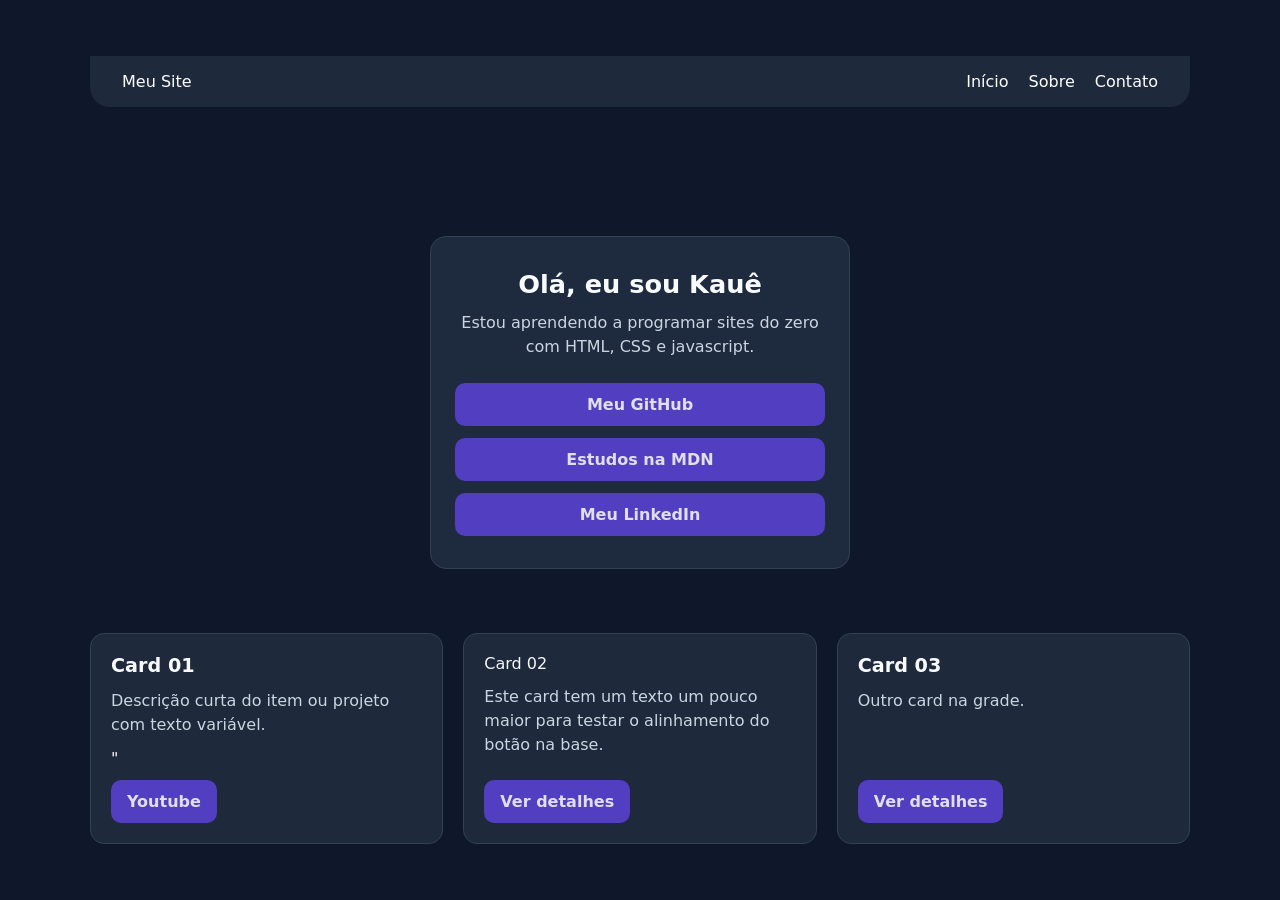
<file: minha-primeira-pagina/index.html>
<!DOCTYPE html>
<html lang="pt-br">
<head>
    <meta charset="UTF-8" />
    <meta name="viewport" content="width=device-width, initial-scale=1.0" />
    <title>Meu perfil na web</title>
    <link rel="stylesheet" href="style.css" />
    <!-- uso o link acima para importar o arquivo de estilo CSS -->

 <style>
    * {
      box-sizing: border-box;
      margin: 0;
      padding: 0;
    }

    .topo {
      display: flex;
      justify-content: space-between;
      align-items: center;
      padding: 16px 32px;
      background-color: #1e293b;
      color: #ffffff;
      
    }

    .menu {
      display: flex;
      gap: 20px;
      list-style: none;
    }

    .menu a {
      color: #ffffff;
      text-decoration: none;
    }
  </style>

</head>
<body>

 <header class="topo">
    <div class="logo" >Meu Site</div>
    <nav aria-label="Navegação principal">
      <ul class="menu">
        <li><a href="#inicio">Início</a></li>
        <li><a href="#sobre">Sobre</a></li>
        <li><a href="#contato">Contato</a></li>
      </ul>
    </nav>
  </header>

  <main>
    <!-- Conteúdo principal da página -->
  </main>

    <main class="cartao">
        <h1>Olá, eu sou Kauê</h1>
        <p class="bio">
            Estou aprendendo a programar sites do zero com HTML, CSS e javascript.
        </p>

        <div class="links">
            <a href="https://www.github.com" target="_blank" rel="noopener noreferrer">Meu GitHub</a>
            <a href="https://developer.mozilla.org/pt-BR" target="_blank" rel="noopener noreferrer">Estudos na MDN</a>
            <a href="https://www.linkedin.com" target="_blank" rel="noopener noreferrer">Meu LinkedIn</a>
        </div>
    </main>
    
    
         <div class="links">
     <footer>
     <section class="vitrine">
  <article class="card" >
    <h2>Card 01</h2>
    <p>Descrição curta do item ou projeto com texto variável.</p>"
    <a href="https://www.youtube.com" class="btn">Youtube</a>
  </article>

  <article class="card"
    <h2>Card 02</h2>
    <p>Este card tem um texto um pouco maior para testar o alinhamento do botão na base.</p>
    <a href="#" class="btn">Ver detalhes</a>
  </article>

  <article class="card">
    <h2>Card 03</h2>
    <p>Outro card na grade.</p>
    <a href="#" class="btn">Ver detalhes</a>
  </article>
</section>
    </footer> 
    </div>  

</body> 
</html>
</file>
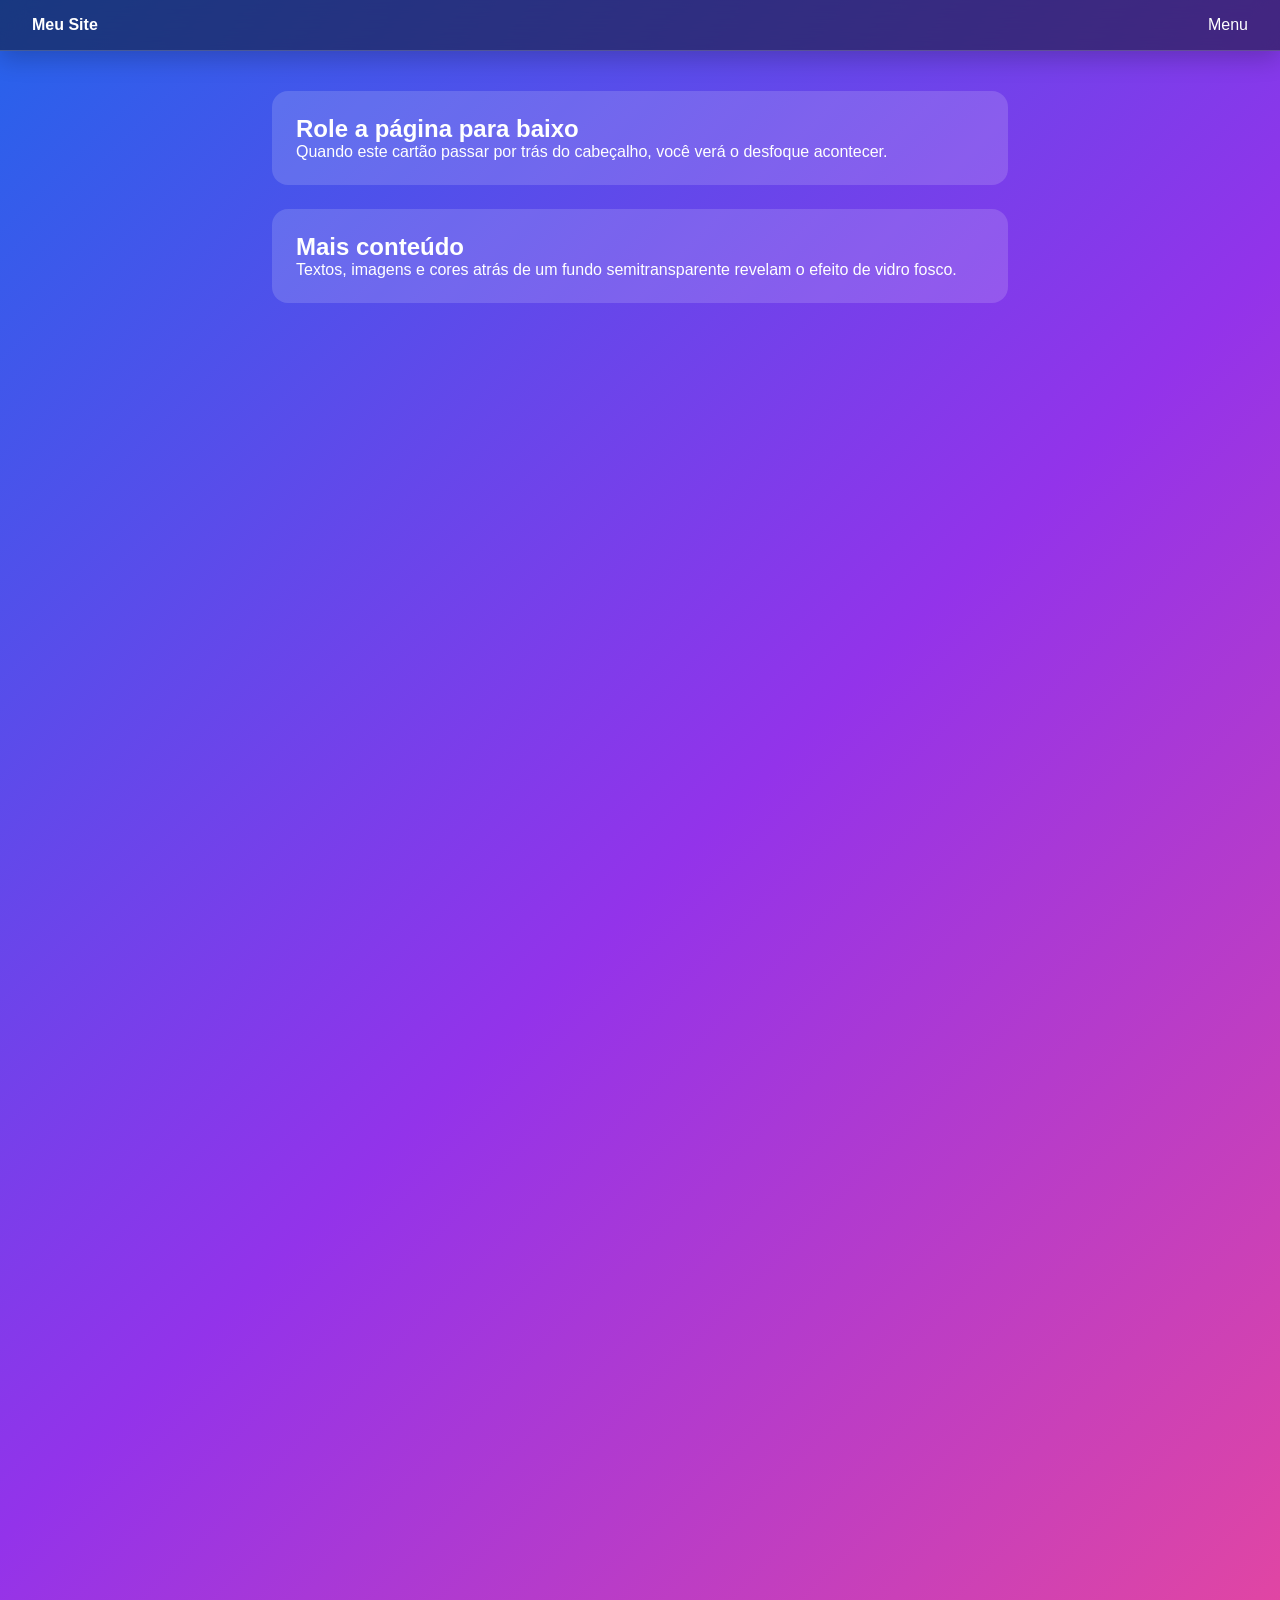
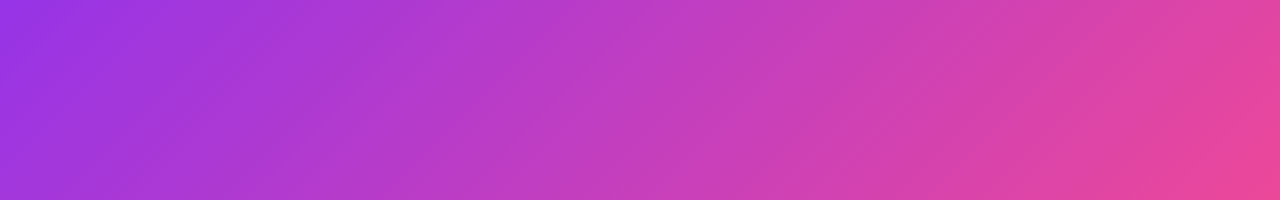
<file: projeto 2/a.html>
<!DOCTYPE html>
<html lang="pt-BR">
<head>
  <meta charset="UTF-8">
  <meta name="viewport" content="width=device-width, initial-scale=1.0">
  <title>Teste de Vidro Fosco</title>
  <style>
    * {
      box-sizing: border-box;
      margin: 0;
      padding: 0;
    }

    body {
      min-height: 200vh; /* Garante rolagem para testar o efeito */
      font-family: sans-serif;
      background: linear-gradient(135deg, #2563eb, #9333ea, #ec4899);
      color: #ffffff;
    }

    .topo-vidro {
      position: sticky;
      top: 0;
      z-index: 100;
      display: flex;
      justify-content: space-between;
      align-items: center;
      padding: 16px 32px;

      /* Fundo semitransparente */
      background-color: rgba(15, 23, 42, 0.55);

      /* Desfoque do que passa por trás */
      backdrop-filter: blur(12px);
      -webkit-backdrop-filter: blur(12px);

      box-shadow: 0 8px 24px rgba(0, 0, 0, 0.2);
      border-bottom: 1px solid rgba(255, 255, 255, 0.18);
    }

    .conteudo {
      padding: 40px 32px;
      max-width: 800px;
      margin: 0 auto;
    }

    .card {
      background: rgba(255, 255, 255, 0.15);
      padding: 24px;
      border-radius: 16px;
      margin-bottom: 24px;
    }
  </style>
</head>
<body>
  <header class="topo-vidro">
    <strong>Meu Site</strong>
    <span>Menu</span>
  </header>

  <main class="conteudo">
    <div class="card">
      <h2>Role a página para baixo</h2>
      <p>Quando este cartão passar por trás do cabeçalho, você verá o desfoque acontecer.</p>
    </div>
    <div class="card">
      <h2>Mais conteúdo</h2>
      <p>Textos, imagens e cores atrás de um fundo semitransparente revelam o efeito de vidro fosco.</p>
    </div>
  </main>
</body>
</html>
</file>
<file: minha-primeira-pagina/style.css>
/* Reseta margens padrão e define o tamanho da caixa de forma previsível */
* {
  box-sizing: border-box;
  margin: 0;
  padding: 0;
}

body {
  min-height: 100vh;
  display: grid;
  justify-content: center;
  align-items: center;
  padding: 20px;
  font-family: system-ui, -apple-system, sans-serif;
  background-color: #24396d;
  color: #669ac8;
}

.cartao {
  width: 100%;
  max-width: 420px;
  background-color: #1e2b3f;
  border: 1px solid #334155;
  border-radius: 16px;
  padding: 32px 24px;
  text-align: center;
   max-width: 420px;
  margin: 0 auto;
}

h1 {
  font-size: 1.6rem;
  margin-bottom: 12px;
}

.bio {
  color: #cbd5e1;
  line-height: 1.5;
  margin-bottom: 24px;
}

.links {
  display: flex;
  flex-direction: column;
  gap: 12px;
}

.links a {
  text-decoration: none;
  background-color: #513ec0;
  color: #e2dee7;
  font-weight: 600;
  padding: 12px 16px;
  border-radius: 10px;
  transition: background-color 0.2s ease, transform 0.2s ease;
}

.links a:hover {
  background-color: #171564;
  transform: translateY(-2px);
}

/* Adiciona uma sombra sutil ao cartão para dar profundidade */
* {
  box-sizing: border-box;
  margin: 0;
  padding: 0;
}

body {
  font-family: system-ui, sans-serif;
  background-color: #0f172a;
  color: #f8fafc;
  padding: 24px;
}

/* 1. CSS GRID: Grade responsiva automática */
.vitrine {
  display: grid;
  grid-template-columns: repeat(auto-fit, minmax(260px, 1fr));
  gap: 20px;
  max-width: 1100px;
  margin: 0 auto;
}

/* 2. FLEXBOX: Organiza o conteúdo interno de cada card */
.card {
  display: flex;
  flex-direction: column;
  gap: 12px;
  background-color: #1e293b;
  border: 1px solid #334155;
  border-radius: 14px;
  padding: 20px;
}

.card h2 {
  font-size: 1.2rem;
}

.card p {
  color: #cbd5e1;
  line-height: 1.5;
}

/* Empurra o botão para o fundo do card mesmo se o texto for curto */
* {
  box-sizing: border-box;
  margin: 0;
  padding: 0;

/* 1. CSS GRID: Grade responsiva automática */
.vitrine {
  display: grid;
  grid-template-columns: repeat(auto-fit, minmax(260px, 1fr));
  gap: 20px;
  max-width: 1100px;
  margin: 0 auto;
}

/* 2. FLEXBOX: Organiza o conteúdo interno de cada card */
.card {
  display: flex;
  flex-direction: column;
  gap: 12px;
  background-color: #1e293b;
  border: 1px solid #334155;
  border-radius: 14px;
  padding: 20px;
}

.card .btn-detalhes {
  margin-top: auto;
}
.card h2 {
  font-size: 1.2rem;
}

.card p {
  color: #cbd5e1;
  line-height: 1.5;
}

/* Empurra o botão para o fundo do card mesmo se o texto for curto */
* {
  box-sizing: border-box;
  margin: 0;
  padding: 0;
}


/* 1. CSS GRID: Grade responsiva automática */
.vitrine {
  display: grid;
  grid-template-columns: repeat(auto-fit, minmax(260px, 1fr));
  gap: 20px;
  max-width: 1100px;
  margin: 0 auto;
}

/* 2. FLEXBOX: Organiza o conteúdo interno de cada card */
.card {
  display: flex;
  flex-direction: column;
  gap: 12px;
  background-color: #1e293b;
  border: 1px solid #334155;
  border-radius: 14px;
  padding: 20px;
}

.card h2 {
  font-size: 1.2rem;
}

.card p {
  color: #cbd5e1;
  line-height: 1.5;
}

/* Empurra o botão para o fundo do card mesmo se o texto for curto */
.btn {
  margin-top: auto;
  align-self: flex-start;
  text-decoration: none;
  background-color: #2563eb;
  color: #ffffff;
  font-weight: 600;
  padding: 10px 14px;
  border-radius: 8px;
}

.topo-fixo {
  position: sticky;
  top: 0;
  z-index: 100;
}

.topo {
  display: flex;
  justify-content: space-between;
  align-items: center;
  padding: 16px 32px;
  background-color: #202e45;
  color: #ffeded;
  border-bottom-left-radius: 20px;
  border-bottom-right-radius: 20px;
  
}

.topo-flutuante {
  margin: 12px 16px 0;
  border-radius: 16px;
}






<!-- Efeito de vidro fosco (glassmorphism) -->

 * {
      box-sizing: border-box;
      margin: 0;
      padding: 0;
    }

    body {
      min-height: 100vh; /* Garante rolagem para testar o efeito */
      font-family: sans-serif;
      background: linear-gradient(135deg, #0f7d98, #202a6a, #1935a5);
      color: #ffffff;
    }

    .topo {
      position: sticky;
      top: 0;
      z-index: 100;
      display: flex;
      justify-content: space-between;
      align-items: center;
      padding: 16px 32px;

      /* Fundo semitransparente */
      background-color: rgba(15, 23, 42, 0.55);

      /* Desfoque do que passa por trás */
      backdrop-filter: blur(12px);
      -webkit-backdrop-filter: blur(12px);

      box-shadow: 0 8px 24px rgba(0, 0, 0, 0.2);
      border-bottom: 1px solid rgba(255, 255, 255, 0.18);
    }

    .conteudo {
      padding: 40px 32px;
      max-width: 800px;
      margin: 0 auto;
    }

    .card {
      background: rgba(255, 255, 255, 0.15);
      padding: 24px;
      border-radius: 16px;
      margin-bottom: 24px;
    }
     .cartao {
      background: rgba(255, 255, 255, 0.15);
      padding: 24px;
      border-radius: 16px;
      margin-bottom: 24px;
    }
</file>
